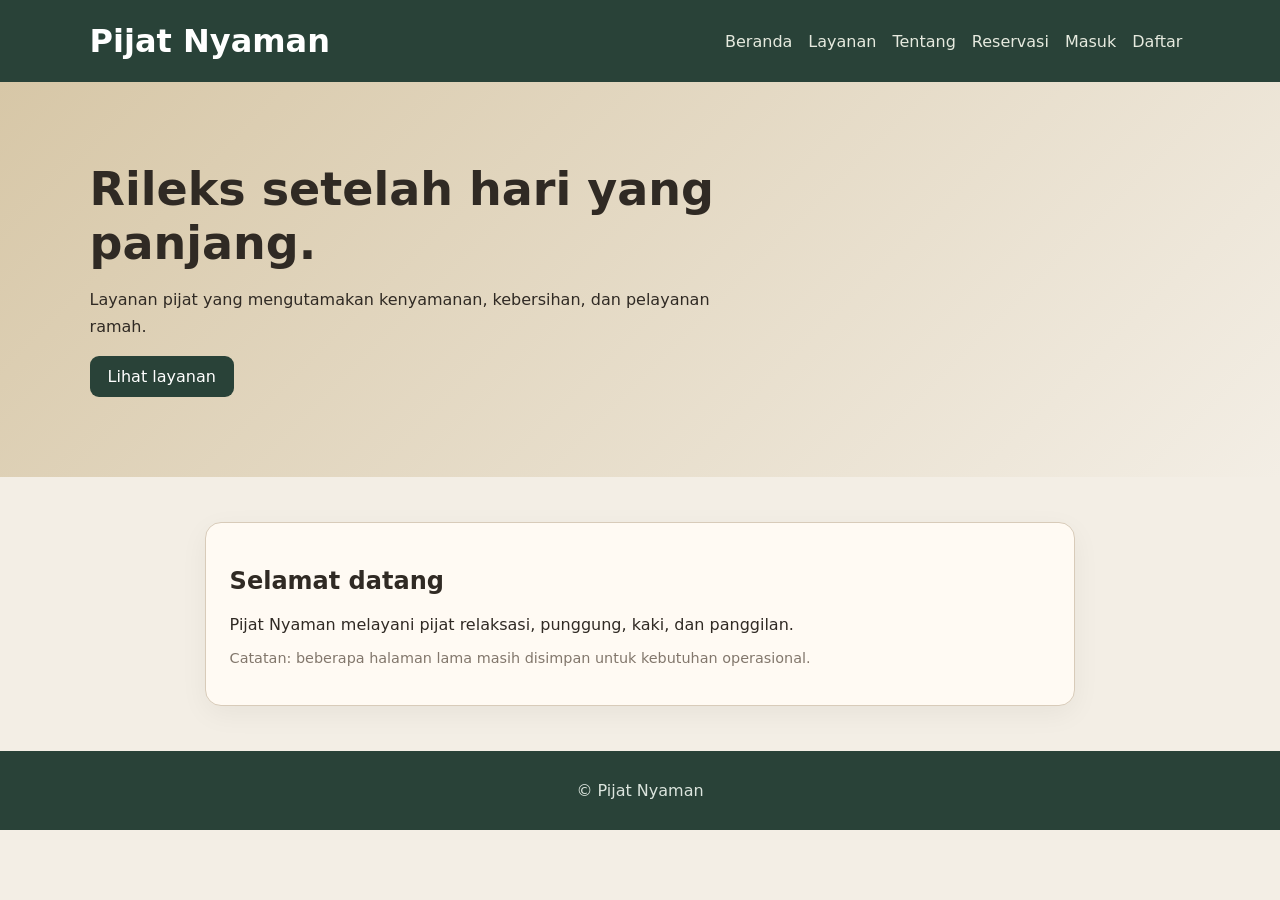
<file: index.html>
<!doctype html><html lang="id"><head><meta charset="utf-8"><meta name="viewport" content="width=device-width,initial-scale=1"><title>Pijat Nyaman</title><link rel="stylesheet" href="css/pijat.css"></head>
<body><header><h1>Pijat Nyaman</h1><nav class="nav"><a href="index.html">Beranda</a><a href="layanan.html">Layanan</a><a href="tentang.html">Tentang</a><a href="reservasi.html">Reservasi</a><a href="login.html">Masuk</a><a href="register.html">Daftar</a></nav></header>
<section class="hero"><h2>Rileks setelah hari yang panjang.</h2><p>Layanan pijat yang mengutamakan kenyamanan, kebersihan, dan pelayanan ramah.</p><a class="tombol" href="layanan.html">Lihat layanan</a></section>
<main class="wrap"><div class="kartu"><h2>Selamat datang</h2><p>Pijat Nyaman melayani pijat relaksasi, punggung, kaki, dan panggilan.</p><p class="halus">Catatan: beberapa halaman lama masih disimpan untuk kebutuhan operasional.</p></div></main>
<footer>© Pijat Nyaman</footer>
<!-- Tidak semua pintu toko dipasang di papan depan. -->
</body></html>
</file>
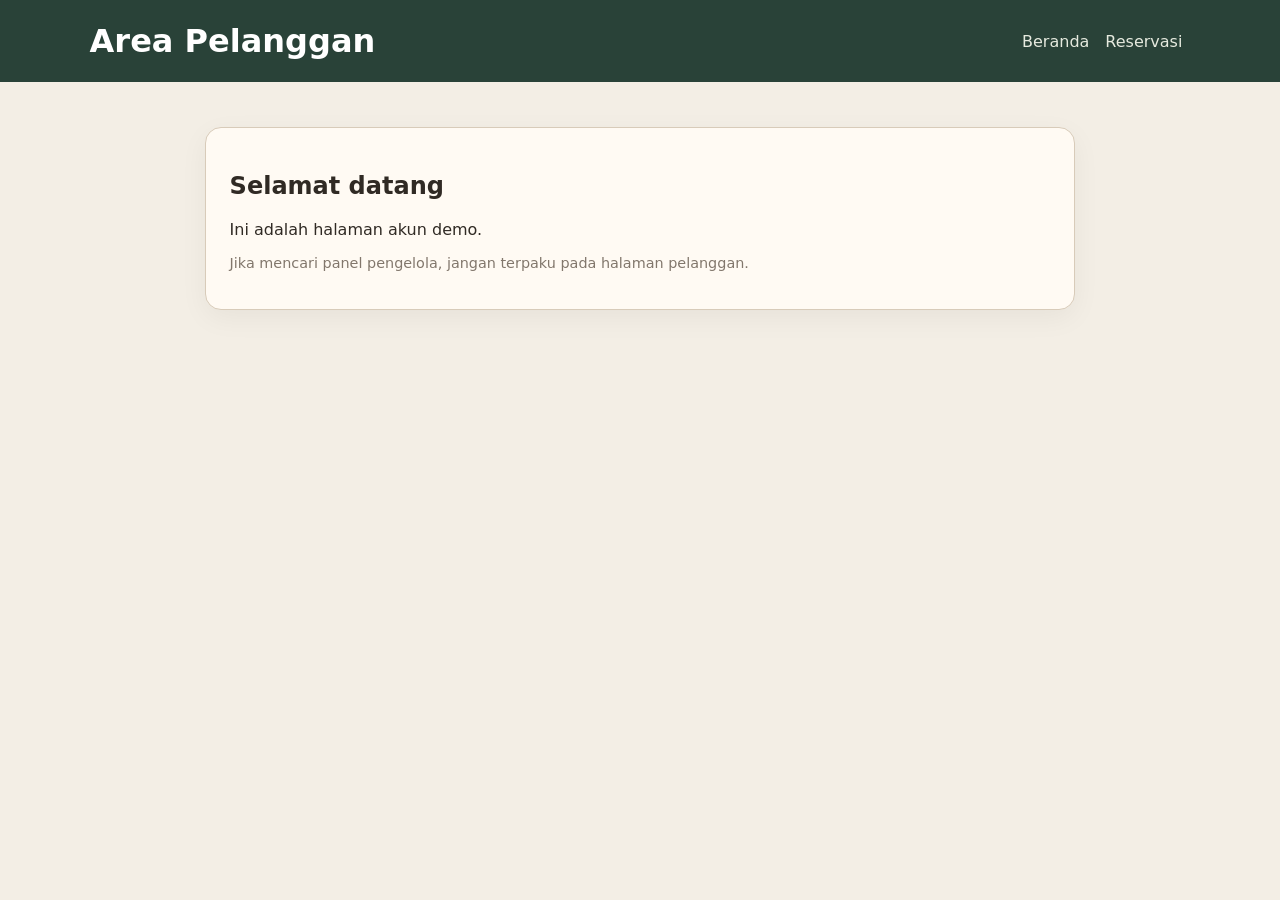
<file: akun.html>
<!doctype html><html lang="id"><head><meta charset="utf-8"><title>Akun — Pijat Nyaman</title><link rel="stylesheet" href="css/pijat.css"></head><body>
<header><h1>Area Pelanggan</h1><nav class="nav"><a href="index.html">Beranda</a><a href="reservasi.html">Reservasi</a></nav></header>
<main class="wrap"><div class="kartu"><h2>Selamat datang</h2><p>Ini adalah halaman akun demo.</p><p class="halus">Jika mencari panel pengelola, jangan terpaku pada halaman pelanggan.</p></div></main></body></html>
</file>
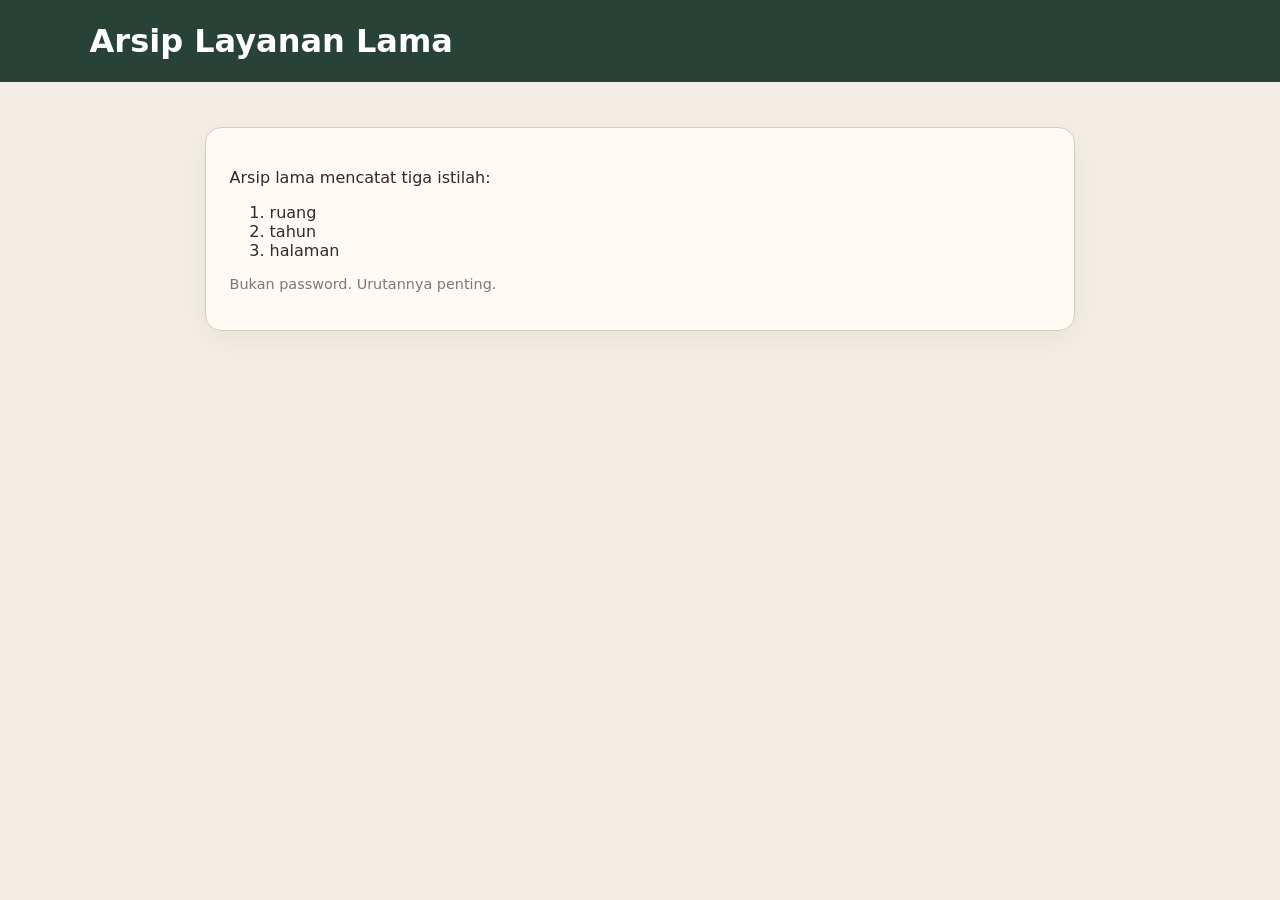
<file: arsip-layanan.html>
<!doctype html><html lang="id"><head><meta charset="utf-8"><title>Arsip Layanan</title><link rel="stylesheet" href="css/pijat.css"></head><body>
<header><h1>Arsip Layanan Lama</h1></header><main class="wrap"><div class="kartu"><p>Arsip lama mencatat tiga istilah:</p><ol><li>ruang</li><li>tahun</li><li>halaman</li></ol><p class="halus">Bukan password. Urutannya penting.</p></div></main>
<!-- Nama berkas kadang lebih berguna daripada judul halaman. -->
</body></html>
</file>
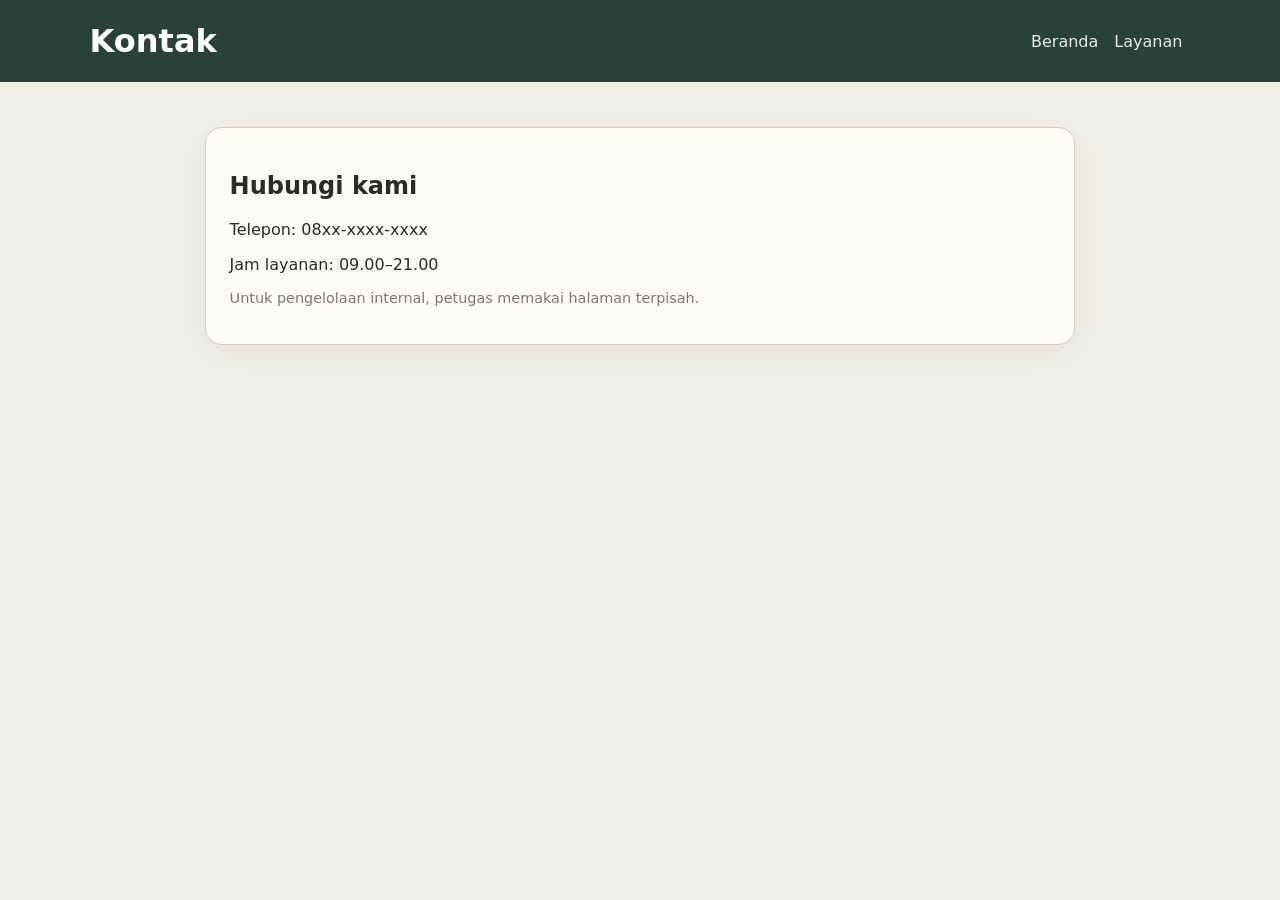
<file: kontak.html>
<!doctype html><html lang="id"><head><meta charset="utf-8"><title>Kontak — Pijat Nyaman</title><link rel="stylesheet" href="css/pijat.css"></head><body>
<header><h1>Kontak</h1><nav class="nav"><a href="index.html">Beranda</a><a href="layanan.html">Layanan</a></nav></header>
<main class="wrap"><div class="kartu"><h2>Hubungi kami</h2><p>Telepon: 08xx-xxxx-xxxx</p><p>Jam layanan: 09.00–21.00</p><p class="halus">Untuk pengelolaan internal, petugas memakai halaman terpisah.</p></div></main></body></html>
</file>
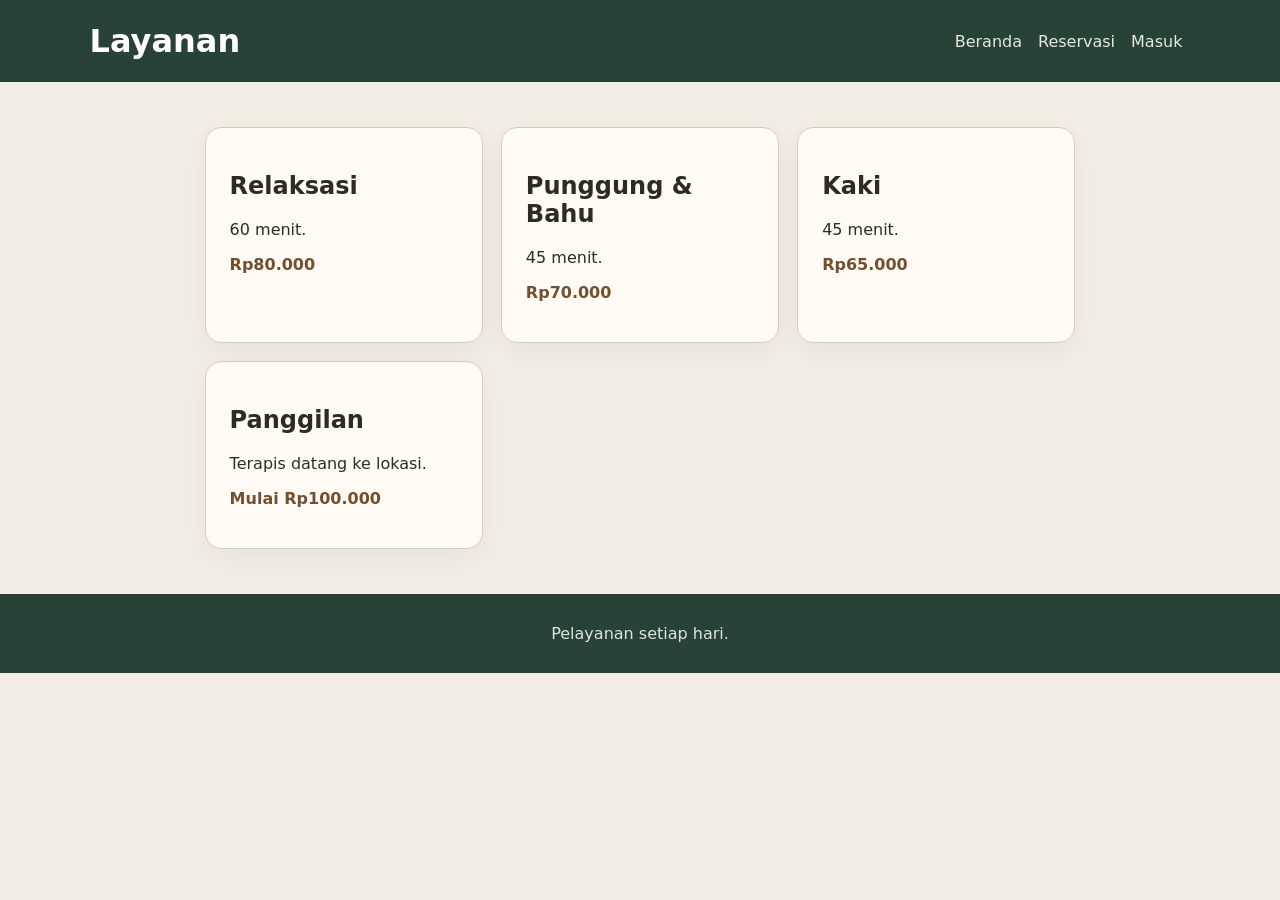
<file: layanan.html>
<!doctype html><html lang="id"><head><meta charset="utf-8"><title>Layanan — Pijat Nyaman</title><link rel="stylesheet" href="css/pijat.css"></head><body>
<header><h1>Layanan</h1><nav class="nav"><a href="index.html">Beranda</a><a href="reservasi.html">Reservasi</a><a href="login.html">Masuk</a></nav></header>
<main class="wrap"><div class="grid">
<div class="layanan"><h2>Relaksasi</h2><p>60 menit.</p><p class="harga">Rp80.000</p></div>
<div class="layanan"><h2>Punggung & Bahu</h2><p>45 menit.</p><p class="harga">Rp70.000</p></div>
<div class="layanan"><h2>Kaki</h2><p>45 menit.</p><p class="harga">Rp65.000</p></div>
<div class="layanan"><h2>Panggilan</h2><p>Terapis datang ke lokasi.</p><p class="harga">Mulai Rp100.000</p></div>
</div></main><footer>Pelayanan setiap hari.</footer>
<!-- Ada layanan yang hanya tercatat di buku operasional. -->
</body></html>
</file>
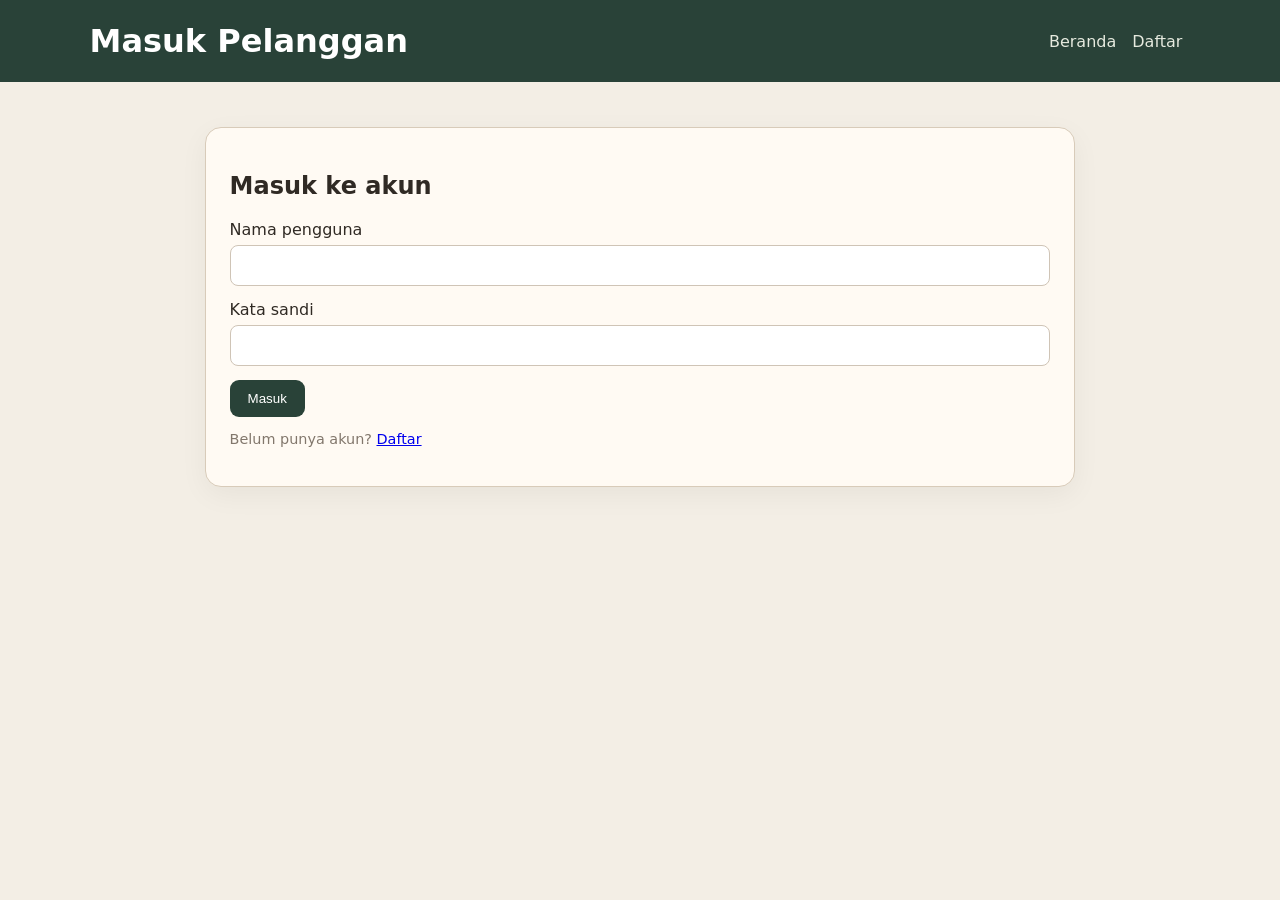
<file: login.html>
<!doctype html><html lang="id"><head><meta charset="utf-8"><title>Masuk — Pijat Nyaman</title><link rel="stylesheet" href="css/pijat.css"></head><body>
<header><h1>Masuk Pelanggan</h1><nav class="nav"><a href="index.html">Beranda</a><a href="register.html">Daftar</a></nav></header>
<main class="wrap"><div class="kartu"><h2>Masuk ke akun</h2><form action="akun.html" method="get"><label>Nama pengguna<input name="pengguna"></label><label>Kata sandi<input type="password" name="kata_sandi"></label><button>Masuk</button></form><p class="halus">Belum punya akun? <a href="register.html">Daftar</a></p></div></main>
<!-- Halaman ini untuk pelanggan. Jangan menganggap semua halaman masuk memakai pintu yang sama. -->
</body></html>
</file>
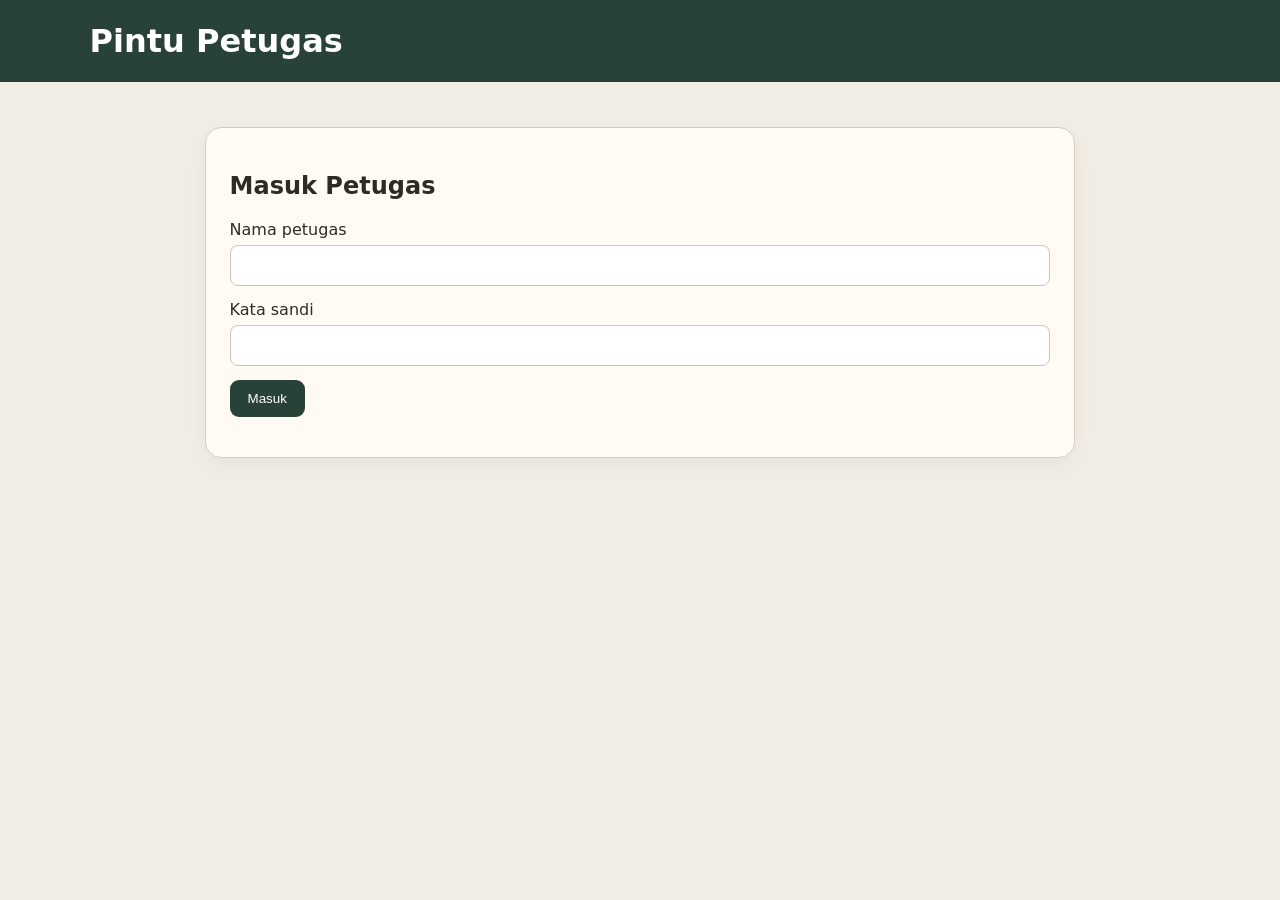
<file: panel-masuk.html>
<!doctype html><html lang="id"><head><meta charset="utf-8"><meta name="robots" content="noindex"><title>Pintu Petugas — Pijat Nyaman</title><link rel="stylesheet" href="css/pijat.css"></head><body>
<header><h1>Pintu Petugas</h1></header>
<main class="wrap"><div class="kartu"><h2>Masuk Petugas</h2>
<form onsubmit="return masukPetugas()"><label>Nama petugas<input id="petugas" autocomplete="off"></label><label>Kata sandi<input id="sandi" type="password"></label><button>Masuk</button></form><p id="pesan"></p></div></main>
<script>
function masukPetugas(){
 const u=document.getElementById('petugas').value;
 const p=document.getElementById('sandi').value;
 if(u==='petugas' && p==='R4h4si4_P1j4t_2026'){
   location.href='panel-petugas.html';
 }else{
   document.getElementById('pesan').className='pesan salah';
   document.getElementById('pesan').textContent='Data petugas tidak cocok.';
 }
 return false;
}
</script>
<!-- Pintu ini sengaja tidak ditautkan dari menu pelanggan. -->
</body></html>
</file>
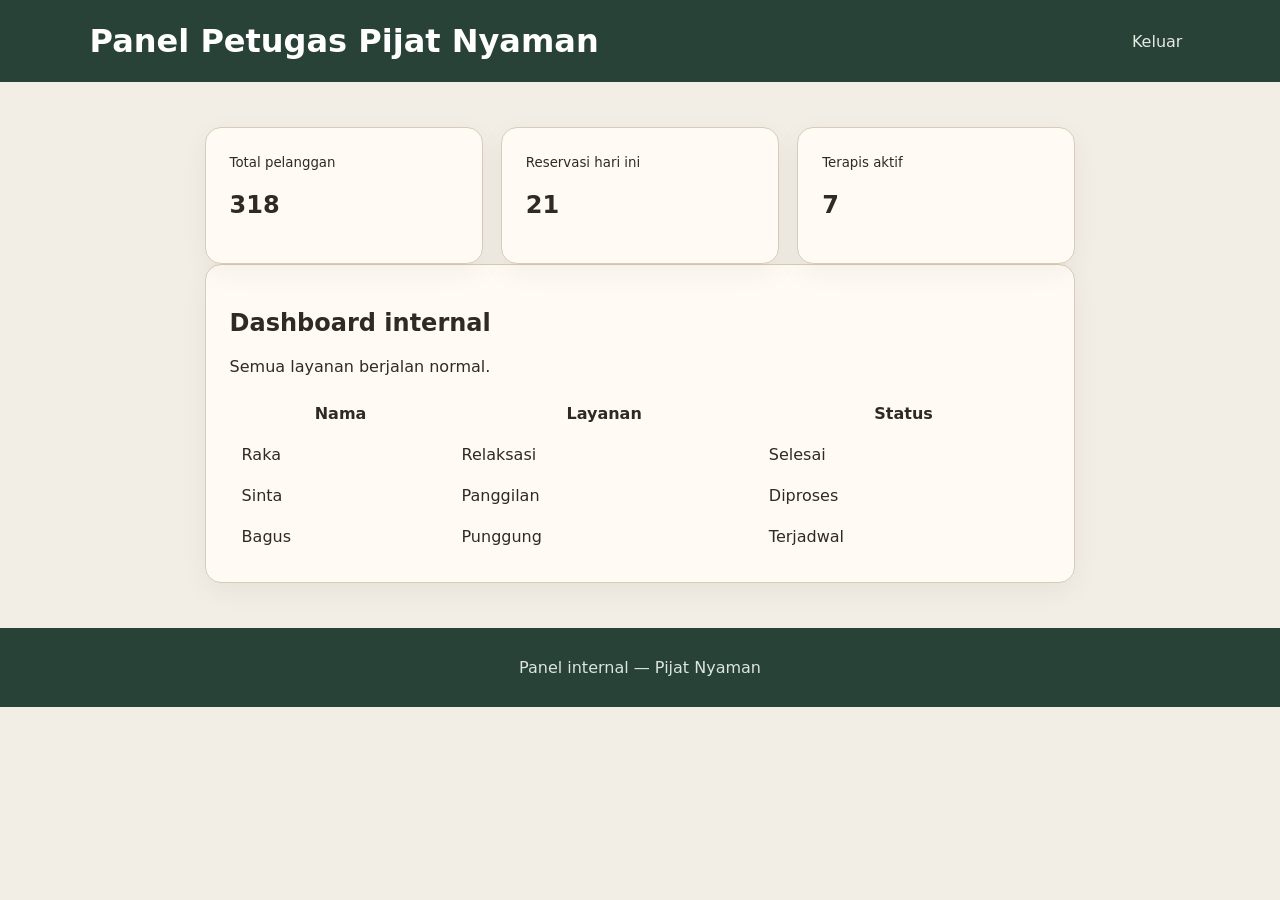
<file: panel-petugas.html>
<!doctype html><html lang="id"><head><meta charset="utf-8"><meta name="robots" content="noindex"><title>Panel Petugas — Pijat Nyaman</title><link rel="stylesheet" href="css/pijat.css"></head>
<body>
<header><h1>Panel Petugas Pijat Nyaman</h1><nav class="nav"><a href="index.html">Keluar</a></nav></header>
<main class="wrap">
<div class="grid">
<div class="kartu"><small>Total pelanggan</small><h2>318</h2></div>
<div class="kartu"><small>Reservasi hari ini</small><h2>21</h2></div>
<div class="kartu"><small>Terapis aktif</small><h2>7</h2></div>
</div>
<div class="kartu">
<h2>Dashboard internal</h2>
<p>Semua layanan berjalan normal.</p>
<table width="100%" cellpadding="10"><tr><th>Nama</th><th>Layanan</th><th>Status</th></tr>
<tr><td>Raka</td><td>Relaksasi</td><td>Selesai</td></tr>
<tr><td>Sinta</td><td>Panggilan</td><td>Diproses</td></tr>
<tr><td>Bagus</td><td>Punggung</td><td>Terjadwal</td></tr></table>

<!--
  KAMU SUDAH BERHASIL MENEMUKAN DASHBOARD.
  FLAG FINAL ADA DI SOURCE HTML INI.
  Jangan mencarinya di file eksternal.
  Ada beberapa teks umpan di paket yang bukan jawaban.

  FLAG:
  CTF{P1J4T_NY4M4N_P4N3L_T3RB1L4NG_D4N_F1L3_T3RBUK4}
-->
</div></main>
<footer>Panel internal — Pijat Nyaman</footer>
</body></html>
</file>
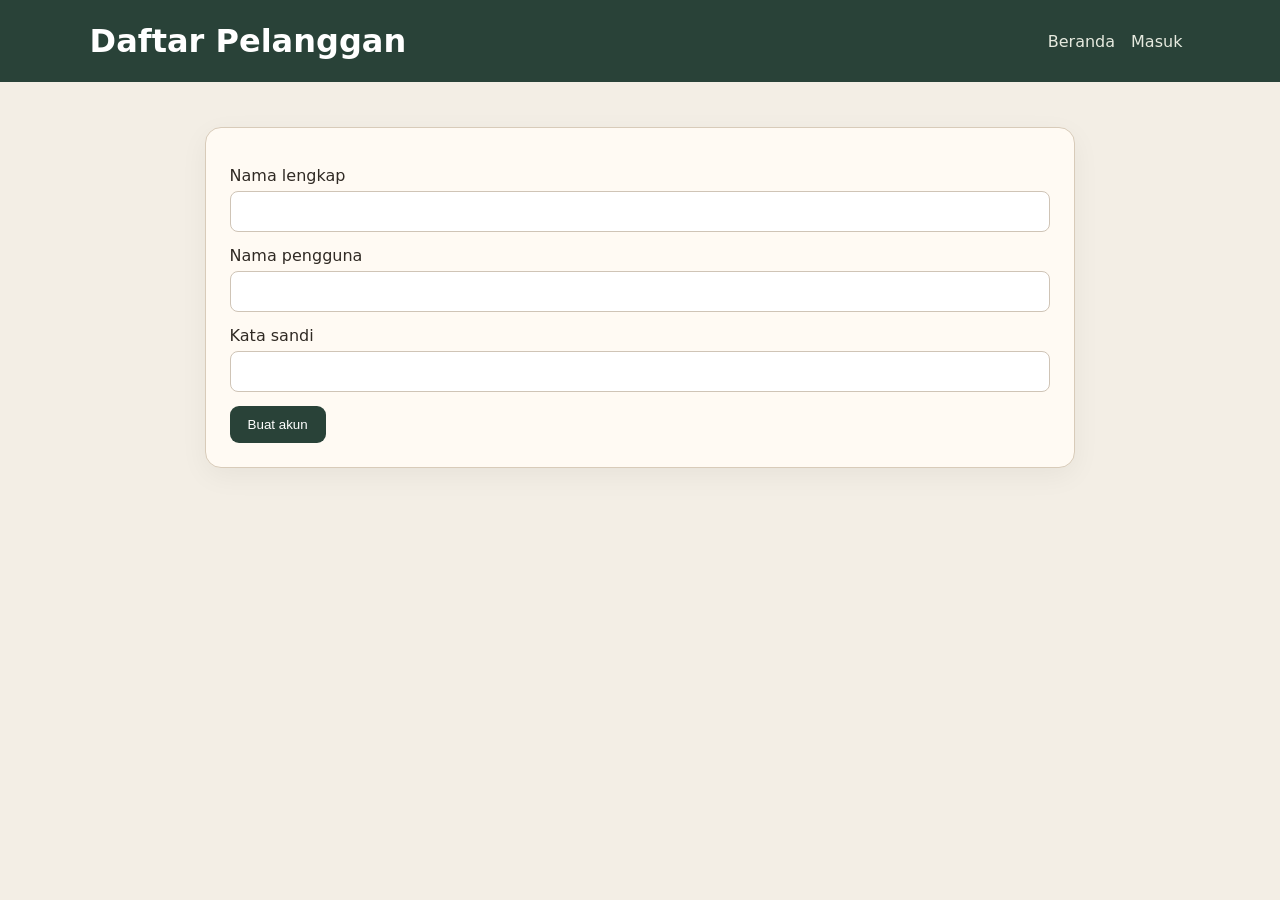
<file: register.html>
<!doctype html><html lang="id"><head><meta charset="utf-8"><title>Daftar — Pijat Nyaman</title><link rel="stylesheet" href="css/pijat.css"></head><body>
<header><h1>Daftar Pelanggan</h1><nav class="nav"><a href="index.html">Beranda</a><a href="login.html">Masuk</a></nav></header>
<main class="wrap"><div class="kartu"><form action="akun.html" method="get"><label>Nama lengkap<input name="nama"></label><label>Nama pengguna<input name="pengguna"></label><label>Kata sandi<input type="password" name="kata_sandi"></label><button>Buat akun</button></form></div></main>
<!-- Sistem pendaftaran demo tidak menyimpan data sungguhan. -->
</body></html>
</file>
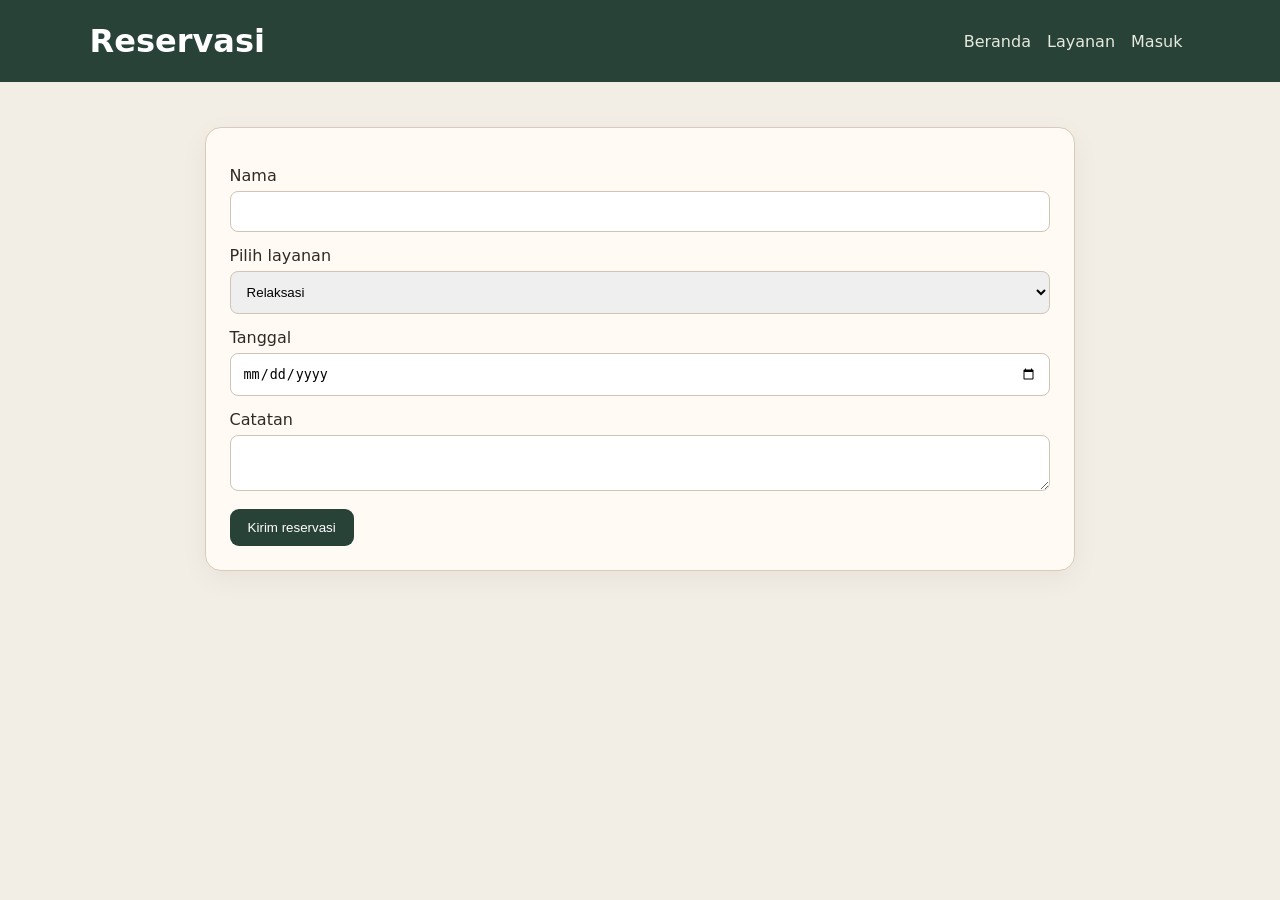
<file: reservasi.html>
<!doctype html><html lang="id"><head><meta charset="utf-8"><title>Reservasi — Pijat Nyaman</title><link rel="stylesheet" href="css/pijat.css"></head><body>
<header><h1>Reservasi</h1><nav class="nav"><a href="index.html">Beranda</a><a href="layanan.html">Layanan</a><a href="login.html">Masuk</a></nav></header>
<main class="wrap"><div class="kartu"><form action="akun.html" method="get"><label>Nama<input name="nama"></label><label>Pilih layanan<select name="layanan"><option>Relaksasi</option><option>Punggung & Bahu</option><option>Kaki</option><option>Panggilan</option></select></label><label>Tanggal<input type="date" name="tanggal"></label><label>Catatan<textarea name="catatan"></textarea></label><button>Kirim reservasi</button></form></div></main></body></html>
</file>
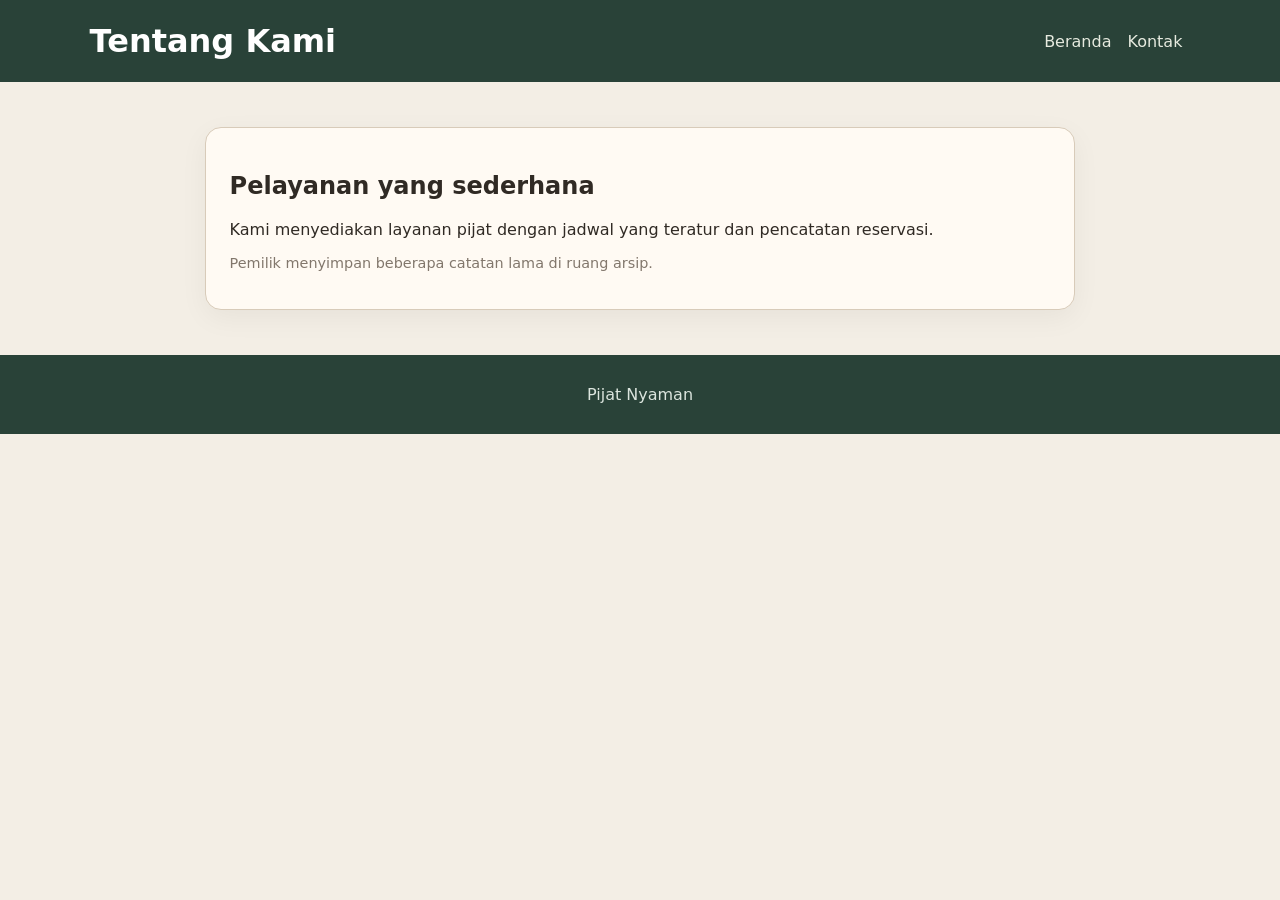
<file: tentang.html>
<!doctype html><html lang="id"><head><meta charset="utf-8"><title>Tentang — Pijat Nyaman</title><link rel="stylesheet" href="css/pijat.css"></head><body>
<header><h1>Tentang Kami</h1><nav class="nav"><a href="index.html">Beranda</a><a href="kontak.html">Kontak</a></nav></header>
<main class="wrap"><div class="kartu"><h2>Pelayanan yang sederhana</h2><p>Kami menyediakan layanan pijat dengan jadwal yang teratur dan pencatatan reservasi.</p><p class="halus">Pemilik menyimpan beberapa catatan lama di ruang arsip.</p></div></main><footer>Pijat Nyaman</footer></body></html>
</file>
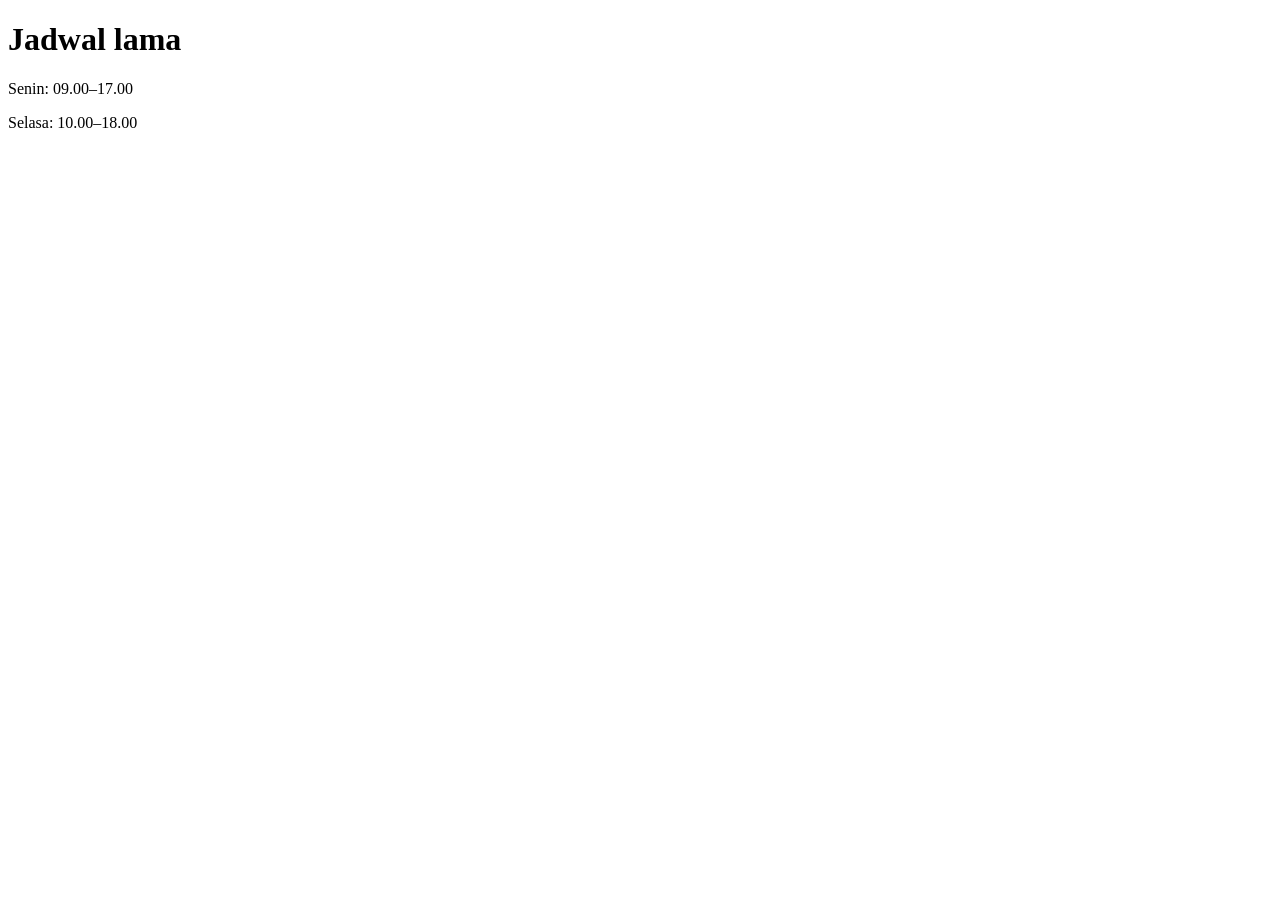
<file: legacy/ruang-terapis/jadwal.html>
<!doctype html><html lang="id"><head><meta charset="utf-8"><title>Jadwal Terapis</title></head><body>
<h1>Jadwal lama</h1><p>Senin: 09.00–17.00</p><p>Selasa: 10.00–18.00</p>
<!-- Arsip ini hanya memberi petunjuk lokasi, bukan flag. -->
<script type="application/json" id="metadata">{"ruang":"arsip","tahun":"2024","halaman":"17"}</script>
</body></html>
</file>
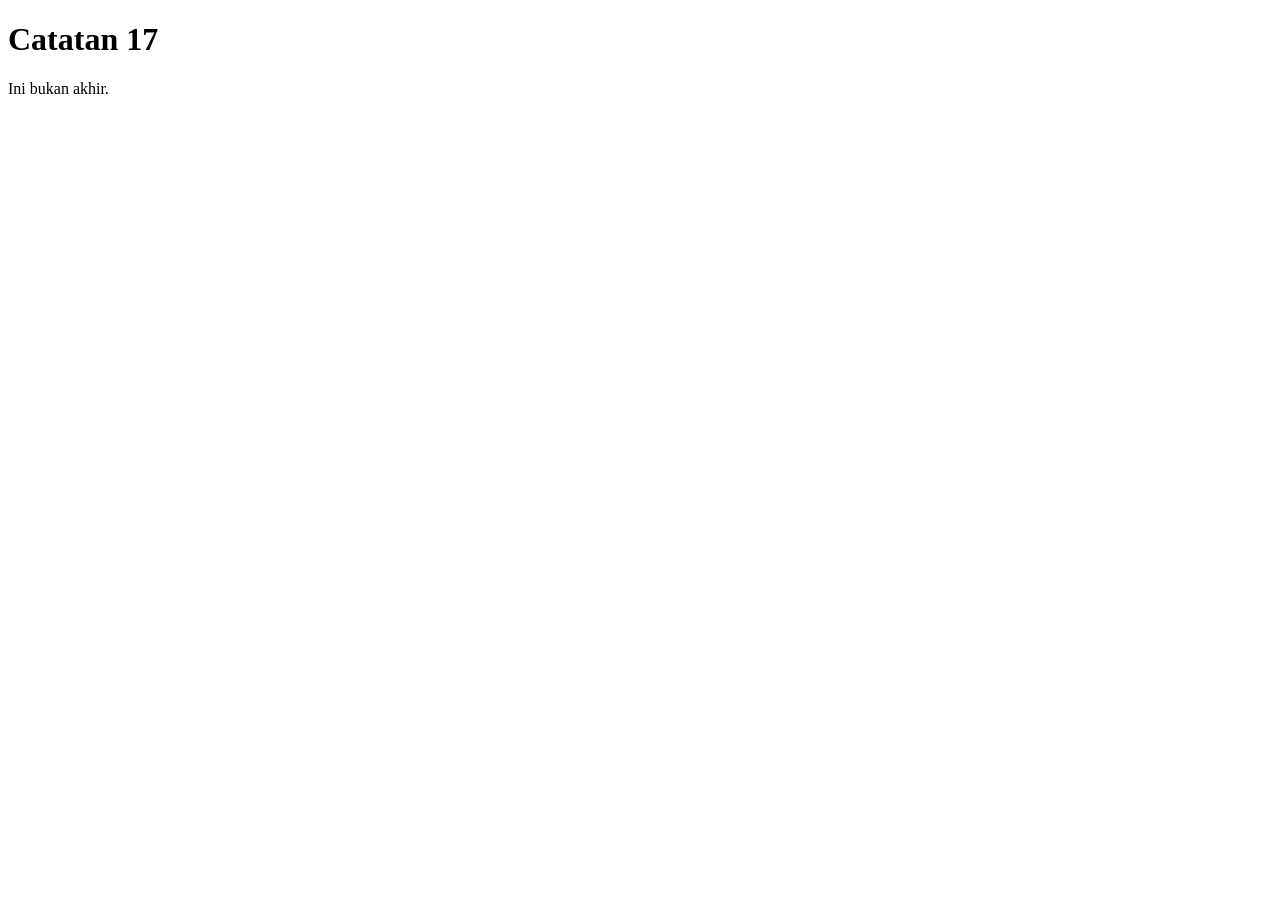
<file: legacy/arsip/2024/catatan-17/halaman.html>
<!doctype html><html lang="id"><head><meta charset="utf-8"><title>Catatan Arsip</title></head><body>
<h1>Catatan 17</h1>
<p>Ini bukan akhir.</p>
<!-- Istilah "pintu" mengarah ke halaman masuk internal. -->
<!-- Nama halaman yang dicari: panel-masuk.html -->
</body></html>
</file>
<file: css/pijat.css>
*{box-sizing:border-box}
body{margin:0;background:#f3eee5;color:#302a24;font-family:system-ui,Arial,sans-serif}
header{background:#294238;color:#fff;padding:22px 7%;display:flex;justify-content:space-between;align-items:center;gap:20px;flex-wrap:wrap}
header h1{margin:0}.nav a{color:#e6eadf;text-decoration:none;margin:0 8px}
.hero{padding:80px 7%;background:linear-gradient(135deg,#d7c7a7,#f3eee5)}
.hero h2{font-size:46px;max-width:700px;margin:0 0 15px}.hero p{max-width:650px;line-height:1.7}
.wrap{max-width:1050px;margin:auto;padding:45px 7%}.grid{display:grid;grid-template-columns:repeat(auto-fit,minmax(220px,1fr));gap:18px}
.kartu,.layanan{background:#fffaf3;border:1px solid #d8cbb9;border-radius:16px;padding:24px;box-shadow:0 8px 28px #0000000d}
.harga{font-weight:700;color:#72502f}.tombol,button{display:inline-block;background:#294238;color:white;border:0;border-radius:9px;padding:11px 18px;text-decoration:none;cursor:pointer}
label{display:block;margin:14px 0}input,textarea,select{width:100%;padding:12px;margin-top:6px;border:1px solid #cfc4b6;border-radius:8px}
footer{text-align:center;padding:30px;background:#294238;color:#dce5de}
.halus{color:#82776c;font-size:.9rem}.pesan{padding:12px;border-radius:8px}.salah{background:#f8dddd;color:#8a3030}.benar{background:#dcefe3;color:#28613e}
</file>
